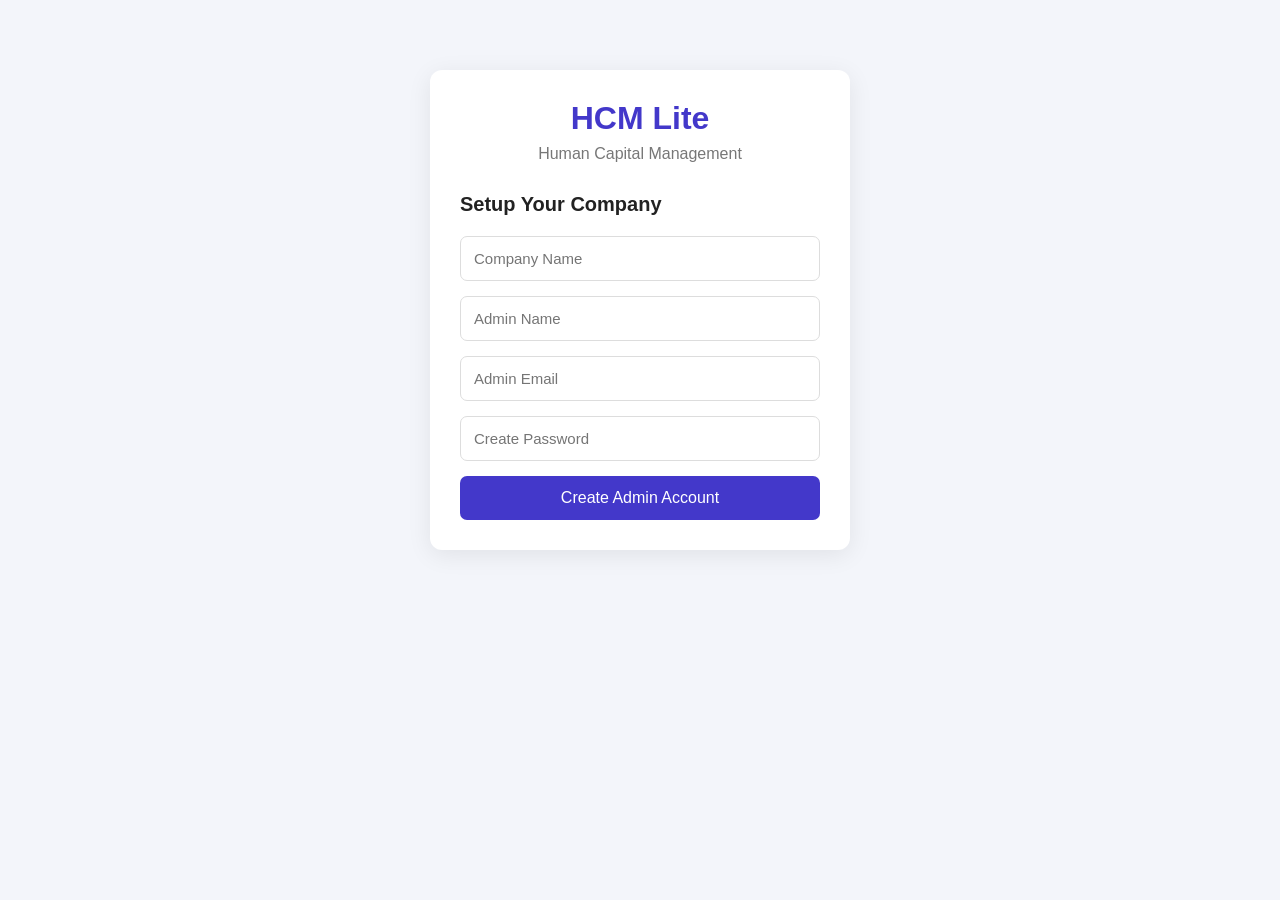
<file: index.html>
<!DOCTYPE html>
<html lang="en">
<head>
    <meta charset="UTF-8">
    <meta name="viewport" content="width=device-width, initial-scale=1.0">
    <title>HCM Lite - Login</title>

    <link rel="stylesheet" href="css/style.css">
</head>
<body>

    <div class="login-container">

        <h1>HCM Lite</h1>
        <p class="subtitle">Human Capital Management</p>

        <div id="setup-section">
            <h2>Setup Your Company</h2>

            <form id="setup-form">

                <input
                    type="text"
                    id="company"
                    placeholder="Company Name"
                    required
                >

                <input
                    type="text"
                    id="admin-name"
                    placeholder="Admin Name"
                    required
                >

                <input
                    type="email"
                    id="admin-email"
                    placeholder="Admin Email"
                    required
                >

                <input
                    type="password"
                    id="admin-password"
                    placeholder="Create Password"
                    required
                >

                <button type="submit">Create Admin Account</button>

            </form>
        </div>

        <div id="login-section" class="hidden">
            <h2>Login to Your Account</h2>

            <form id="login-form">

                <input
                    type="email"
                    id="login-email"
                    placeholder="Email Address"
                    required
                >

                <input
                    type="password"
                    id="login-password"
                    placeholder="Password"
                    required
                >

                <button type="submit">Login</button>

                <p id="login-error" class="error"></p>

            </form>
        </div>

    </div>

    <script src="js/storage.js"></script>
    <script src="js/auth.js"></script>

</body>
</html>
</file>
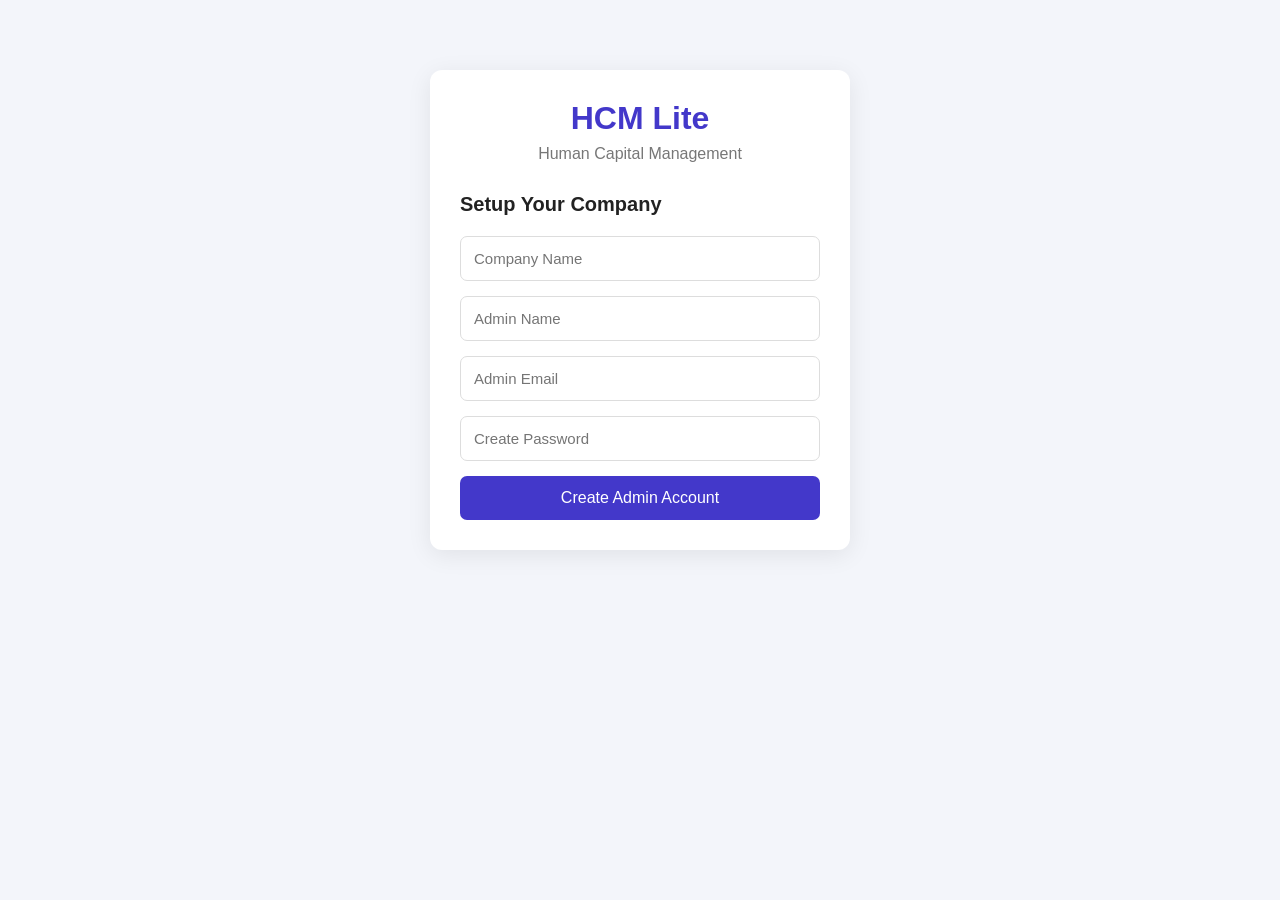
<file: admin.html>
<!DOCTYPE html>
<html lang="en">
<head>
    <meta charset="UTF-8">
    <meta name="viewport" content="width=device-width, initial-scale=1.0">
    <title>HCM Lite - Admin Dashboard</title>

    <link rel="stylesheet" href="css/style.css">
</head>
<body>

    <div class="dashboard-layout">

        <aside class="sidebar">
            <h2>HCM Lite</h2>

            <a href="admin.html" class="active">Dashboard</a>
            <a href="employees.html">Employees</a>
            <a href="leaves.html">Leave Requests</a>
            <a href="settings.html">Settings</a>
            <a href="payslip.html">Payslips</a>
            <a href="Ai Assistamt.html">Ai Assistant</a>
            
        </aside>

        <main class="main-content">

            <div class="topbar">
                <div>
                    <h1 id="welcome">Admin Dashboard</h1>
                    <p id="company-name"></p>
                </div>

                <button class="logout-button" id="logout-button">
                    Logout
                </button>
            </div>

            <h2>Today's Attendance</h2>

            <div class="stats-container">

                <div class="stat-card present">
                    <h3>Present</h3>
                    <p id="present-count">0</p>
                </div>

                <div class="stat-card absent">
                    <h3>Absent</h3>
                    <p id="absent-count">0</p>
                </div>

                <div class="stat-card leave">
                    <h3>On Leave</h3>
                    <p id="leave-count">0</p>
                </div>

                <div class="stat-card late">
                    <h3>Late</h3>
                    <p id="late-count">0</p>
                </div>

            </div>

            <div class="section-box">
                <h2>Today's Attendance Details</h2>

                <table>
                    <thead>
                        <tr>
                            <th>Employee</th>
                            <th>Check In</th>
                            <th>Check Out</th>
                            <th>Status</th>
                        </tr>
                    </thead>

                    <tbody id="attendance-table">
                    </tbody>
                </table>
            </div>

            <div class="section-box">
                <h2>Pending Leave Requests</h2>

                <table>
                    <thead>
                        <tr>
                            <th>Employee</th>
                            <th>Leave Type</th>
                            <th>From</th>
                            <th>To</th>
                            <th>Status</th>
                        </tr>
                    </thead>

                    <tbody id="leave-table">
                    </tbody>
                </table>
            </div>

        </main>
    </div>

    <script src="js/storage.js"></script>
    <script src="js/admin.js"></script>

</body>
</html>
</file>
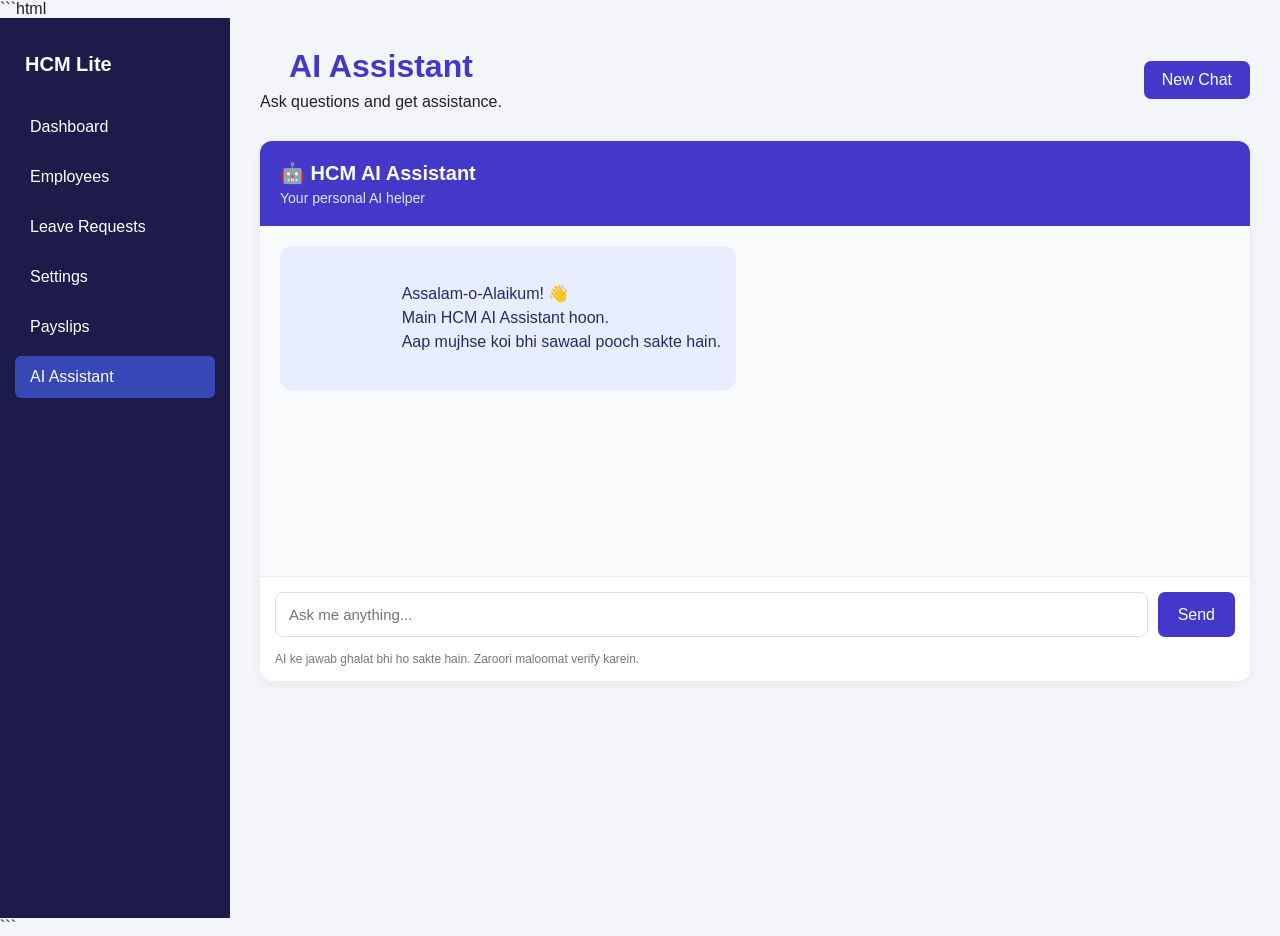
<file: Ai Assistamt.html>
```html
<!DOCTYPE html>
<html lang="en">
<head>
    <meta charset="UTF-8">
    <meta name="viewport" content="width=device-width, initial-scale=1.0">
    <title>HCM Lite - AI Assistant</title>

    <link rel="stylesheet" href="css/style.css">
</head>
<body>

    <div class="dashboard-layout">

        <aside class="sidebar">
            <h2>HCM Lite</h2>

            <a href="admin.html">Dashboard</a>
            <a href="employees.html">Employees</a>
            <a href="leaves.html">Leave Requests</a>
            <a href="settings.html">Settings</a>
            <a href="payslip.html">Payslips</a>
            <a href="Ai Assistamt.html" class="active">AI Assistant</a>
        </aside>

        <main class="main-content">

            <div class="topbar">
                <div>
                    <h1>AI Assistant</h1>
                    <p>Ask questions and get assistance.</p>
                </div>

                <button class="logout-button" id="newChat">
                    New Chat
                </button>
            </div>

            <section class="ai-chat-section">

                <div class="ai-chat-header">
                    <h2>🤖 HCM AI Assistant</h2>
                    <p>Your personal AI helper</p>
                </div>

                <div class="ai-chat-messages" id="chatMessages">
                    <div class="ai-message bot">
                        Assalam-o-Alaikum! 👋
                        Main HCM AI Assistant hoon.
                        Aap mujhse koi bhi sawaal pooch sakte hain.
                    </div>
                </div>

                <form class="ai-chat-form" id="chatForm">
                    <input
                        type="text"
                        id="userMessage"
                        placeholder="Ask me anything..."
                        autocomplete="off"
                        required
                    >

                    <button type="submit" id="sendButton">
                        Send
                    </button>
                </form>

                <p class="ai-chat-note">
                    AI ke jawab ghalat bhi ho sakte hain.
                    Zaroori maloomat verify karein.
                </p>

            </section>

        </main>

    </div>

    <script src="js/storage.js"></script>
    <script src="js/ai-chat.js"></script>

</body>
</html>
```
</file>
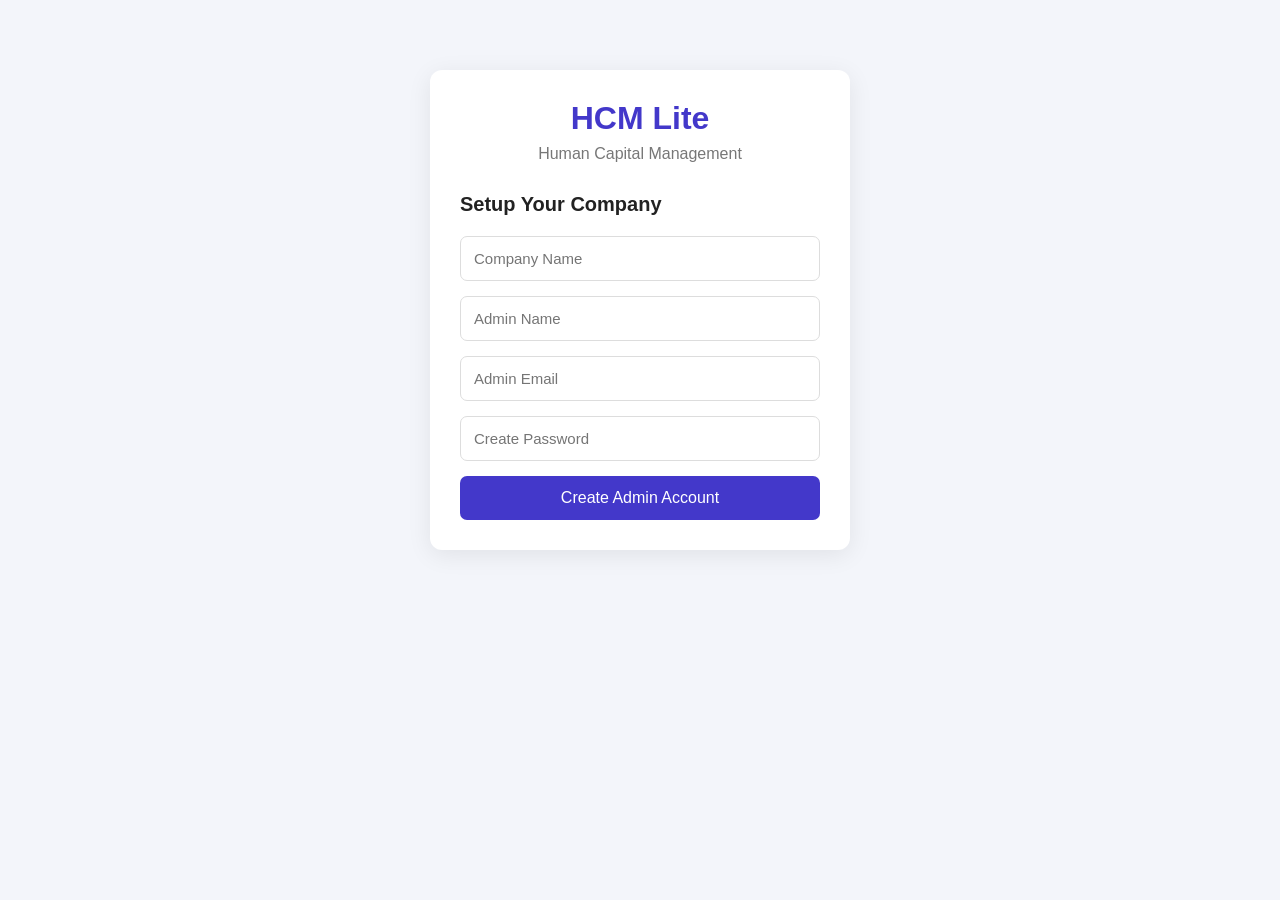
<file: apply-leave.html>
<!DOCTYPE html>
<html lang="en">

<head>
    <meta charset="UTF-8">
    <meta name="viewport" content="width=device-width, initial-scale=1.0">
    <title>Apply for Leave | HCM Lite</title>
    <link rel="stylesheet" href="css/style.css">
</head>

<body>

    <div class="dashboard-layout">

        <aside class="sidebar">
            <h2>HCM Lite</h2>
            <p class="sidebar-label">EMPLOYEE PANEL</p>

            <a href="employee.html">Dashboard</a>
            <a href="apply-leave.html" class="active">Apply for Leave</a>
            <a href="payslip.html">My Payslip</a>

            <button id="logoutBtn" class="logout-btn">Logout</button>
        </aside>

        <main class="main-content">

            <header class="dashboard-header">
                <div>
                    <h1>Apply for Leave</h1>
                    <p>Submit and track your leave requests.</p>
                </div>
            </header>

            <section class="content-card">

                <h2>New Leave Request</h2>

                <form id="leaveForm">

                    <div class="form-group">
                        <label for="startDate">Start Date</label>
                        <input type="date" id="startDate" required>
                    </div>

                    <div class="form-group">
                        <label for="endDate">End Date</label>
                        <input type="date" id="endDate" required>
                    </div>

                    <div class="form-group">
                        <label for="reason">Reason for Leave</label>
                        <textarea
                            id="reason"
                            rows="4"
                            placeholder="Enter your reason..."
                            required
                        ></textarea>
                    </div>

                    <p id="daysPreview">Working days: 0</p>

                    <button type="submit" class="primary-btn">
                        Submit Request
                    </button>

                    <p id="formMessage" class="message"></p>

                </form>

            </section>

            <section class="content-card">

                <h2>My Leave Requests</h2>

                <div class="table-wrapper">
                    <table>
                        <thead>
                            <tr>
                                <th>Start Date</th>
                                <th>End Date</th>
                                <th>Days</th>
                                <th>Reason</th>
                                <th>Status</th>
                            </tr>
                        </thead>

                        <tbody id="myLeavesTable"></tbody>
                    </table>
                </div>

            </section>

        </main>

    </div>

    <script src="js/storage.js"></script>
    <script src="js/apply-leave.js"></script>

</body>

</html>
</file>
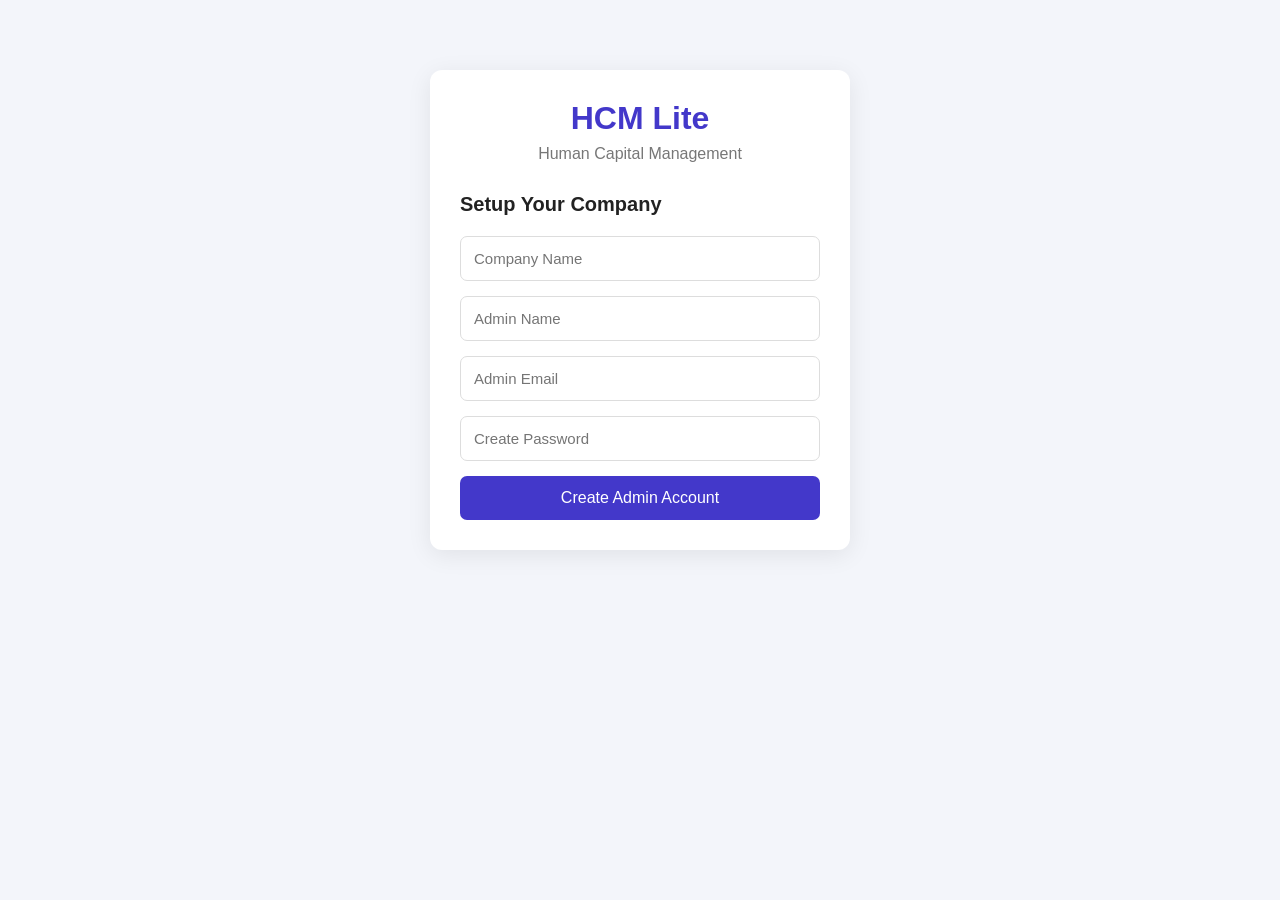
<file: employee.html>
<!DOCTYPE html>
<html lang="en">

<head>
    <meta charset="UTF-8">
    <meta name="viewport" content="width=device-width, initial-scale=1.0">
    <title>Employee Dashboard | HCM Lite</title>
    <link rel="stylesheet" href="css/style.css">
</head>

<body>

    <div class="dashboard-layout">

        <aside class="sidebar">
            <h2>HCM Lite</h2>
            <p class="sidebar-label">EMPLOYEE PANEL</p>

            <a href="employee.html" class="active">Dashboard</a>
            <a href="payslip.html">My Payslip</a>
            <a href="employee.html">Dashboard</a>
<a href="leaves.html">Apply for Leave</a>
<a href="apply-leave.html">Apply for Leave</a>
<a href="payslip.html">My Payslip</a>

            <button id="logoutBtn" class="logout-btn">Logout</button>
        </aside>

        <main class="main-content">

            <header class="dashboard-header">
                <div>
                    <h1>Employee Dashboard</h1>
                    <p id="welcomeText">Welcome!</p>
                </div>

                <div class="user-badge" id="employeeBadge">
                    Employee
                </div>
            </header>

            <section class="stats-grid">

                <div class="stat-card">
                    <p>Present Days</p>
                    <h2 id="presentCount">0</h2>
                </div>

                <div class="stat-card">
                    <p>Late Days</p>
                    <h2 id="lateCount">0</h2>
                </div>

                <div class="stat-card">
                    <p>Half Days</p>
                    <h2 id="halfDayCount">0</h2>
                </div>

                <div class="stat-card">
                    <p>Leave Requests</p>
                    <h2 id="leaveCount">0</h2>
                </div>

            </section>

            <section class="content-card">

                <h2>Today's Attendance</h2>
                <p id="todayDate"></p>

                <div class="attendance-info">
                    <div>
                        <p>Check In</p>
                        <h3 id="checkInTime">Not checked in</h3>
                    </div>

                    <div>
                        <p>Check Out</p>
                        <h3 id="checkOutTime">Not checked out</h3>
                    </div>

                    <div>
                        <p>Status</p>
                        <h3 id="todayStatus">Not Marked</h3>
                    </div>
                </div>

                <div class="attendance-buttons">
                    <button id="checkInBtn" class="primary-btn">
                        Check In
                    </button>

                    <button id="checkOutBtn" class="secondary-btn">
                        Check Out
                    </button>
                </div>

                <p id="attendanceMessage" class="message"></p>

            </section>

            <section class="content-card">

                <h2>My Attendance History</h2>

                <div class="table-wrapper">
                    <table>
                        <thead>
                            <tr>
                                <th>Date</th>
                                <th>Check In</th>
                                <th>Check Out</th>
                                <th>Hours</th>
                                <th>Status</th>
                            </tr>
                        </thead>

                        <tbody id="attendanceTable">
                        </tbody>
                    </table>
                </div>

            </section>

        </main>

    </div>

    <script src="js/storage.js"></script>
    <script src="js/attendance.js"></script>

</body>

</html>
</file>
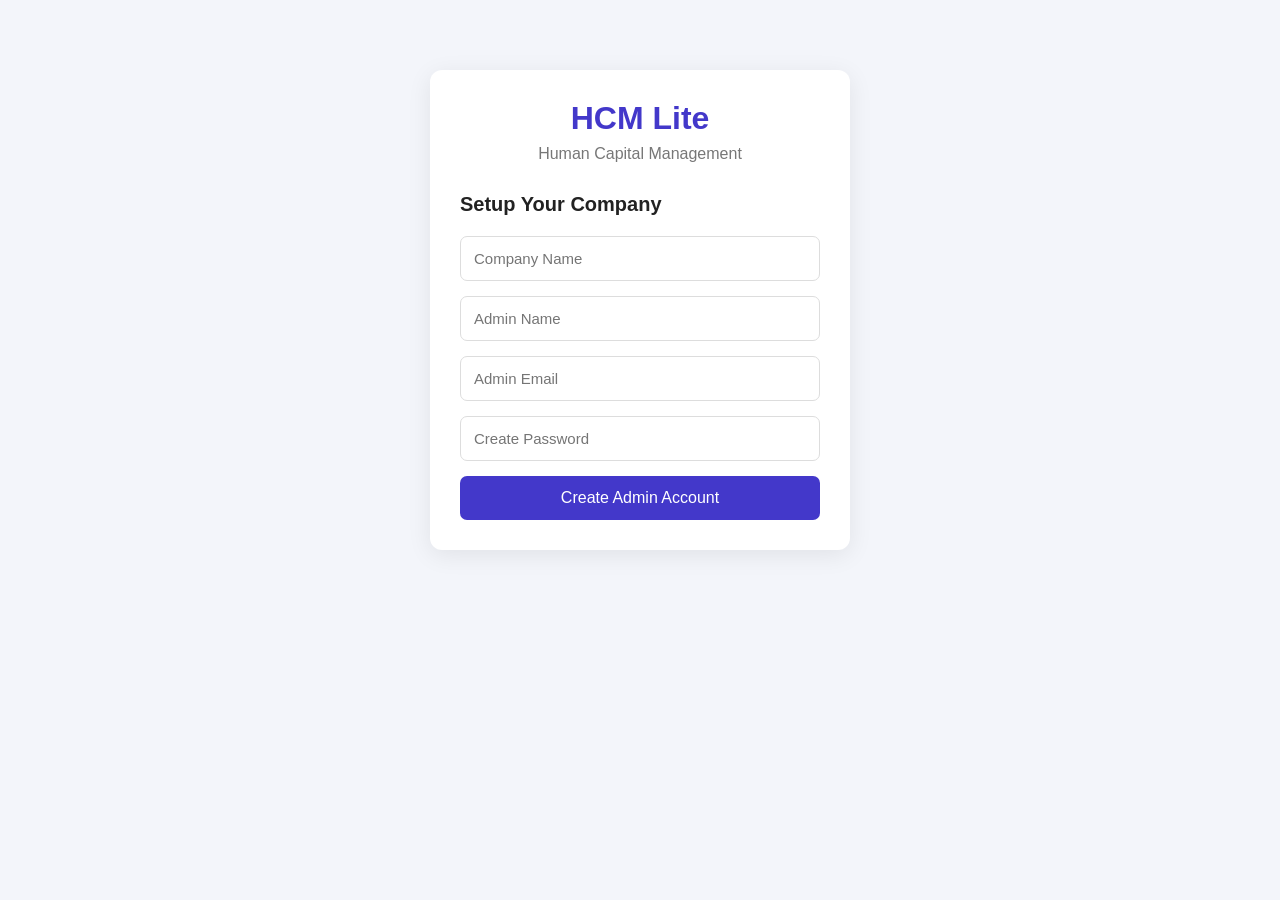
<file: employees.html>
<!DOCTYPE html>
<html lang="en">
<head>
    <meta charset="UTF-8">
    <meta name="viewport" content="width=device-width, initial-scale=1.0">
    <title>HCM Lite - Employees</title>

    <link rel="stylesheet" href="css/style.css">
</head>
<body>

    <div class="dashboard-layout">

        <aside class="sidebar">
            <h2>HCM Lite</h2>

            <a href="admin.html">Dashboard</a>
            <a href="employees.html" class="active">Employees</a>
            <a href="leaves.html">Leave Requests</a>
            <a href="settings.html">Settings</a>
            <a href="payslip.html">Payslips</a>
        </aside>

        <main class="main-content">

            <div class="topbar">
                <div>
                    <h1>Employee Management</h1>
                    <p>Add and manage your employees.</p>
                </div>

                <button class="logout-button" id="logout-button">
                    Logout
                </button>
            </div>

            <!-- Add Employee Form -->

            <div class="section-box">
                <h2>Add New Employee</h2>

                <form id="employee-form">

                    <input type="hidden" id="employee-id">

                    <input
                        type="text"
                        id="employee-name"
                        placeholder="Full Name"
                        required
                    >

                    <input
                        type="email"
                        id="employee-email"
                        placeholder="Email Address"
                        required
                    >

                    <input
                        type="password"
                        id="employee-password"
                        placeholder="Login Password"
                    >

                    <input
                        type="text"
                        id="employee-department"
                        placeholder="Department"
                        required
                    >

                    <input
                        type="number"
                        id="employee-salary"
                        placeholder="Monthly Salary"
                        min="1"
                        step="0.01"
                        required
                    >

                    <button type="submit" id="save-button">
                        Add Employee
                    </button>

                    <p id="form-message"></p>

                </form>
            </div>

            <!-- Search Employees -->

            <div class="section-box">
                <h2>Employee List</h2>

                <input
                    type="text"
                    id="search-employee"
                    placeholder="Search by name or email..."
                >

                <p>Total Employees: <strong id="total-employees">0</strong></p>

                <table>
                    <thead>
                        <tr>
                            <th>Name</th>
                            <th>Email</th>
                            <th>Department</th>
                            <th>Salary</th>
                            <th>Actions</th>
                        </tr>
                    </thead>

                    <tbody id="employee-table"></tbody>
                </table>
            </div>

        </main>
    </div>

    <script src="js/storage.js"></script>
    <script src="js/employees.js"></script>

</body>
</html>
</file>
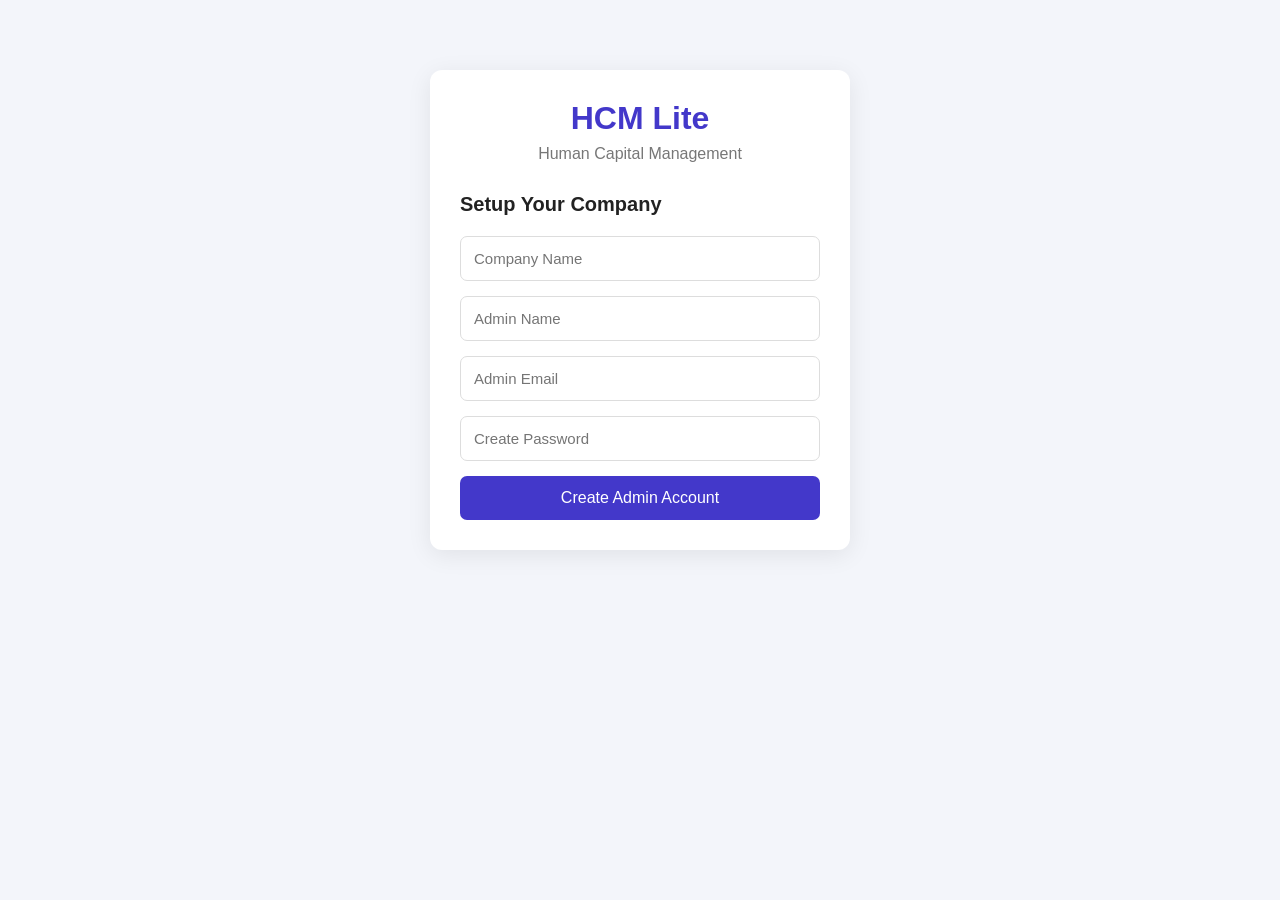
<file: leaves.html>
<!DOCTYPE html>
<html lang="en">

<head>
    <meta charset="UTF-8">
    <meta name="viewport" content="width=device-width, initial-scale=1.0">
    <title>Leave Management | HCM Lite</title>
    <link rel="stylesheet" href="css/style.css">
</head>

<body>

    <div class="dashboard-layout">

        <aside class="sidebar">
            <h2>HCM Lite</h2>
            <p class="sidebar-label">ADMIN PANEL</p>

            <a href="admin.html">Dashboard</a>
            <a href="employees.html">Employees</a>
            <a href="leaves.html" class="active">Leave Management</a>

            <button id="logoutBtn" class="logout-btn">Logout</button>
        </aside>

        <main class="main-content">

            <header class="dashboard-header">
                <div>
                    <h1>Leave Management</h1>
                    <p>Manage employee leave requests</p>
                </div>
            </header>

            <section class="stats-grid">

                <div class="stat-card">
                    <p>Pending Requests</p>
                    <h2 id="pendingCount">0</h2>
                </div>

                <div class="stat-card">
                    <p>Approved Requests</p>
                    <h2 id="approvedCount">0</h2>
                </div>

                <div class="stat-card">
                    <p>Rejected Requests</p>
                    <h2 id="rejectedCount">0</h2>
                </div>

            </section>

            <section class="content-card">

                <h2>All Leave Requests</h2>

                <div class="form-group">
                    <label for="statusFilter">Filter by Status</label>

                    <select id="statusFilter">
                        <option value="All">All Requests</option>
                        <option value="Pending">Pending</option>
                        <option value="Approved">Approved</option>
                        <option value="Rejected">Rejected</option>
                    </select>
                </div>

                <div class="table-wrapper">
                    <table>
                        <thead>
                            <tr>
                                <th>Employee</th>
                                <th>From</th>
                                <th>To</th>
                                <th>Days</th>
                                <th>Reason</th>
                                <th>Status</th>
                                <th>Action</th>
                            </tr>
                        </thead>

                        <tbody id="leavesTable"></tbody>
                    </table>
                </div>

                <p id="leaveMessage" class="message"></p>

            </section>

        </main>

    </div>

    <script src="js/storage.js"></script>
    <script src="js/leave.js"></script>

</body>

</html>
</file>
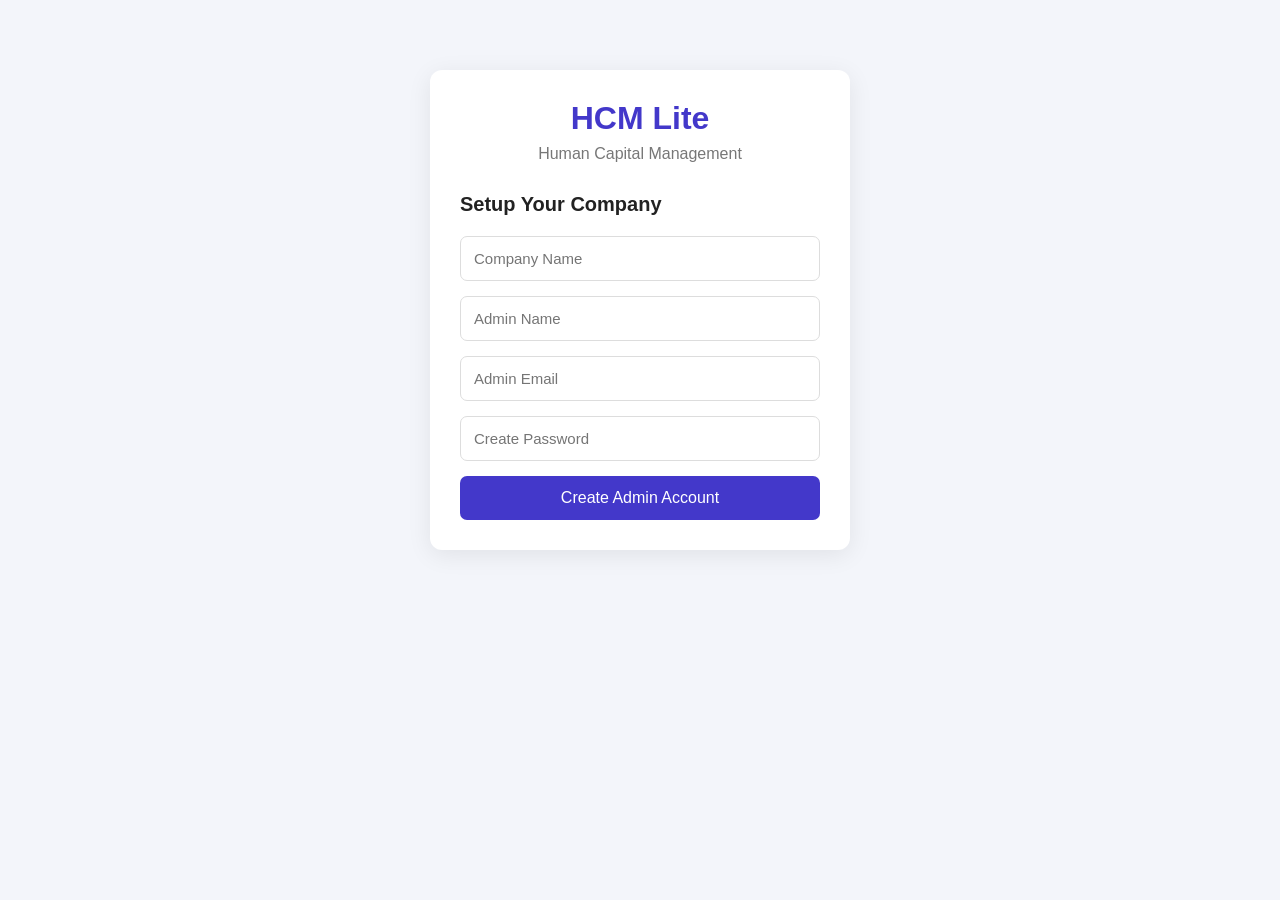
<file: payslip.html>
<!DOCTYPE html>
<html lang="en">

<head>
    <meta charset="UTF-8">
    <meta name="viewport" content="width=device-width, initial-scale=1.0">
    <title>My Payslip | HCM Lite</title>
    <link rel="stylesheet" href="css/style.css">
</head>

<body>

    <div class="dashboard-layout">

        <aside class="sidebar">
            <h2>HCM Lite</h2>
            <p class="sidebar-label">EMPLOYEE PANEL</p>

            <a href="employee.html">Dashboard</a>
            <a href="apply-leave.html">Apply for Leave</a>
            <a href="payslip.html" class="active">My Payslip</a>

            <button id="logoutBtn" class="logout-btn">Logout</button>
        </aside>

        <main class="main-content">

            <header class="dashboard-header">
                <div>
                    <h1>My Payslip</h1>
                    <p>View your salary and deductions.</p>
                </div>
            </header>

            <section class="content-card">

                <h2>Select Salary Month</h2>

                <div class="form-group">
                    <label for="salaryMonth">Month</label>
                    <input type="month" id="salaryMonth">
                </div>

                <button id="generateBtn" class="primary-btn">
                    Generate Payslip
                </button>

                <p id="payslipMessage" class="message"></p>

            </section>

            <section class="content-card" id="payslipSection" hidden>

                <div class="payslip-header">
                    <div>
                        <h2 id="companyName">HCM Lite</h2>
                        <p>Employee Salary Statement</p>
                    </div>

                    <div>
                        <h3 id="payslipMonth"></h3>
                        <p id="payslipDate"></p>
                    </div>
                </div>

                <hr>

                <h3>Employee Information</h3>

                <div class="payslip-details">
                    <p><strong>Name:</strong> <span id="employeeName"></span></p>
                    <p><strong>Email:</strong> <span id="employeeEmail"></span></p>
                    <p><strong>Department:</strong> <span id="employeeDepartment"></span></p>
                </div>

                <h3>Salary Details</h3>

                <div class="table-wrapper">
                    <table>
                        <tbody>
                            <tr>
                                <td>Monthly Salary</td>
                                <td id="monthlySalary">Rs. 0</td>
                            </tr>

                            <tr>
                                <td>Working Days</td>
                                <td id="workingDays">0</td>
                            </tr>

                            <tr>
                                <td>Present Days</td>
                                <td id="presentDays">0</td>
                            </tr>

                            <tr>
                                <td>Absent Days</td>
                                <td id="absentDays">0</td>
                            </tr>

                            <tr>
                                <td>Half Days</td>
                                <td id="halfDays">0</td>
                            </tr>

                            <tr>
                                <td>Approved Leave Days</td>
                                <td id="approvedLeaveDays">0</td>
                            </tr>

                            <tr>
                                <td>Per Day Salary</td>
                                <td id="perDaySalary">Rs. 0</td>
                            </tr>

                            <tr>
                                <td>Absent Deduction</td>
                                <td id="absentDeduction">Rs. 0</td>
                            </tr>

                            <tr>
                                <td>Half Day Deduction</td>
                                <td id="halfDayDeduction">Rs. 0</td>
                            </tr>

                            <tr class="total-row">
                                <td><strong>Total Deduction</strong></td>
                                <td id="totalDeduction"><strong>Rs. 0</strong></td>
                            </tr>

                            <tr class="net-salary-row">
                                <td><strong>Net Salary</strong></td>
                                <td id="netSalary"><strong>Rs. 0</strong></td>
                            </tr>
                        </tbody>
                    </table>
                </div>

                <button id="printBtn" class="primary-btn print-btn">
                    Print Payslip
                </button>

            </section>

        </main>

    </div>

    <script src="js/storage.js"></script>
    <script src="js/payslip.js"></script>

</body>

</html>
</file>
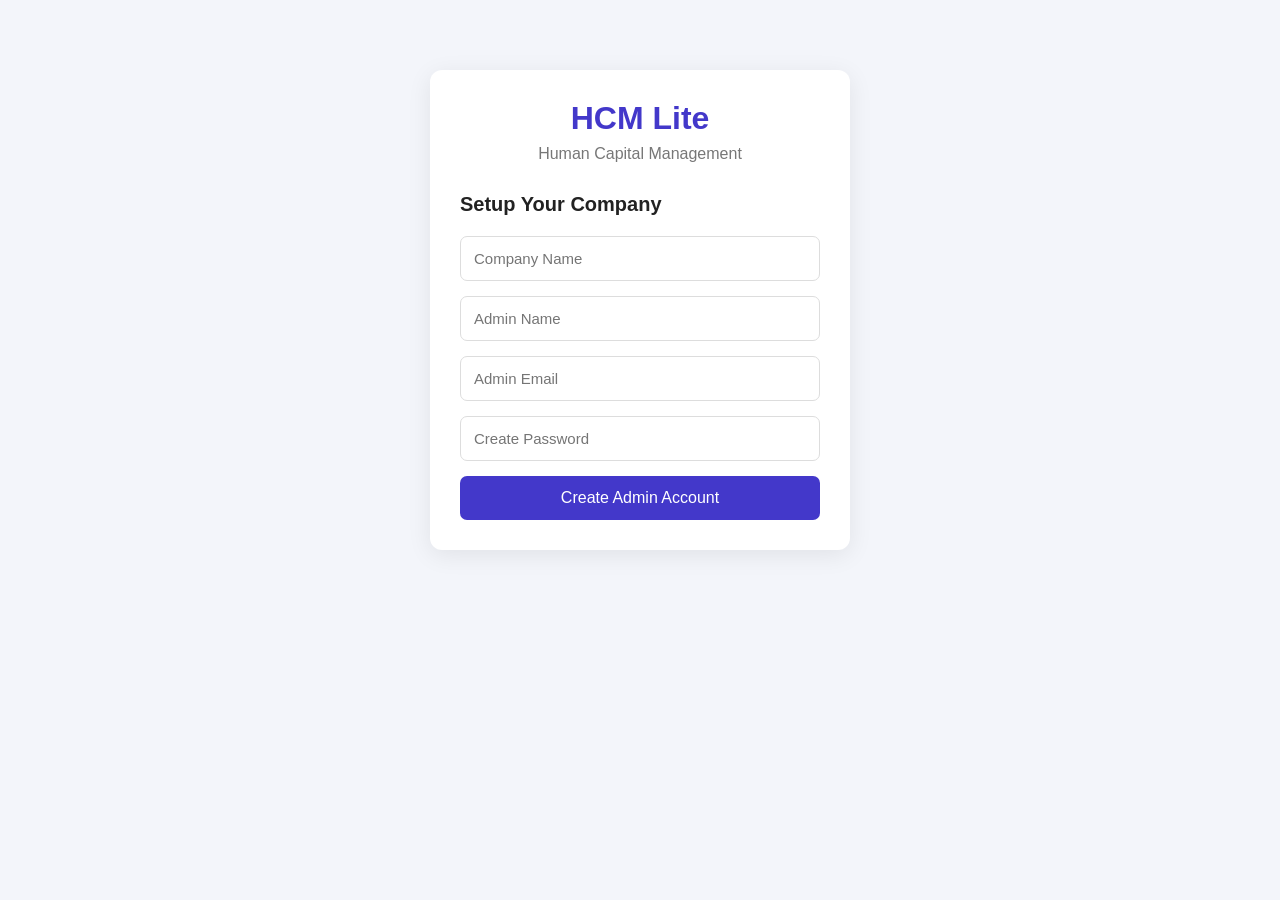
<file: settings.html>
<!DOCTYPE html>
<html lang="en">

<head>
    <meta charset="UTF-8">
    <meta name="viewport" content="width=device-width, initial-scale=1.0">
    <title>Company Settings | HCM Lite</title>
    <link rel="stylesheet" href="css/style.css">
</head>

<body>

    <div class="dashboard-layout">

        <aside class="sidebar">
            <h2>HCM Lite</h2>
            <p class="sidebar-label">ADMIN PANEL</p>

            <a href="admin.html">Dashboard</a>
            <a href="employees.html">Employees</a>
            <a href="leaves.html">Leave Management</a>
            <a href="settings.html" class="active">Settings</a>

            <button id="logoutBtn" class="logout-btn">Logout</button>
        </aside>

        <main class="main-content">

            <header class="dashboard-header">
                <div>
                    <h1>Company Settings</h1>
                    <p>Manage your company's attendance and leave rules.</p>
                </div>
            </header>

            <section class="content-card">

                <h2>General Settings</h2>

                <form id="settingsForm">

                    <div class="form-group">
                        <label for="companyName">Company Name</label>
                        <input
                            type="text"
                            id="companyName"
                            required
                        >
                    </div>

                    <div class="form-group">
                        <label for="officeStart">Office Start Time</label>
                        <input
                            type="time"
                            id="officeStart"
                            required
                        >
                    </div>

                    <div class="form-group">
                        <label for="graceMinutes">Grace Minutes</label>
                        <input
                            type="number"
                            id="graceMinutes"
                            min="0"
                            max="180"
                            required
                        >
                        <small>
                            Example: Office starts at 09:00 and grace is
                            15 minutes, so check-in after 09:15 is late.
                        </small>
                    </div>

                    <div class="form-group">
                        <label for="leaveQuota">Annual Leave Quota</label>
                        <input
                            type="number"
                            id="leaveQuota"
                            min="0"
                            max="365"
                            required
                        >
                    </div>

                    <div class="form-group">
                        <label>Working Days</label>

                        <div class="working-days">
                            <label>
                                <input type="checkbox" name="workingDays" value="1">
                                Monday
                            </label>

                            <label>
                                <input type="checkbox" name="workingDays" value="2">
                                Tuesday
                            </label>

                            <label>
                                <input type="checkbox" name="workingDays" value="3">
                                Wednesday
                            </label>

                            <label>
                                <input type="checkbox" name="workingDays" value="4">
                                Thursday
                            </label>

                            <label>
                                <input type="checkbox" name="workingDays" value="5">
                                Friday
                            </label>

                            <label>
                                <input type="checkbox" name="workingDays" value="6">
                                Saturday
                            </label>

                            <label>
                                <input type="checkbox" name="workingDays" value="0">
                                Sunday
                            </label>
                        </div>
                    </div>

                    <button type="submit" class="primary-btn">
                        Save Settings
                    </button>

                    <p id="settingsMessage" class="message"></p>

                </form>

            </section>

        </main>

    </div>

    <script src="js/storage.js"></script>
    <script src="js/settings.js"></script>

</body>

</html>
</file>
<file: css/style.css>
* {
    margin: 0;
    padding: 0;
    box-sizing: border-box;
}

body {
    font-family: Arial, sans-serif;
    background-color: #f3f5fa;
    color: #222;
}

.login-container {
    width: 90%;
    max-width: 420px;
    margin: 70px auto;
    padding: 30px;
    background-color: white;
    border-radius: 12px;
    box-shadow: 0 5px 25px rgba(0, 0, 0, 0.08);
}

h1 {
    text-align: center;
    color: #4338ca;
    margin-bottom: 8px;
}

.subtitle {
    text-align: center;
    color: #777;
    margin-bottom: 30px;
}

h2 {
    font-size: 20px;
    margin-bottom: 20px;
}

input {
    width: 100%;
    padding: 13px;
    margin-bottom: 15px;
    border: 1px solid #ddd;
    border-radius: 7px;
    font-size: 15px;
}

button {
    width: 100%;
    padding: 13px;
    background-color: #4338ca;
    color: white;
    border: none;
    border-radius: 7px;
    font-size: 16px;
    cursor: pointer;
}

button:hover {
    background-color: #312e81;
}

.hidden {
    display: none;
}

.error {
    color: #dc2626;
    margin-top: 12px;
}

/* Dashboard */

.dashboard-layout {
    display: flex;
    min-height: 100vh;
}

.sidebar {
    width: 230px;
    background-color: #1e1b4b;
    color: white;
    padding: 25px 15px;
}

.sidebar h2 {
    padding: 10px;
}

.sidebar a {
    display: block;
    padding: 13px 10px;
    margin-top: 8px;
    color: white;
    text-decoration: none;
    border-radius: 6px;
}

.sidebar a:hover,
.sidebar a.active {
    background-color: #4338ca;
}

.main-content {
    flex: 1;
    padding: 30px;
    min-width: 0;
}

.topbar {
    display: flex;
    justify-content: space-between;
    align-items: center;
    gap: 15px;
    margin-bottom: 30px;
}

.logout-button {
    width: auto;
    padding: 10px 18px;
}

.stats-container {
    display: grid;
    grid-template-columns: repeat(4, minmax(0, 1fr));
    gap: 20px;
    margin: 25px 0;
}

.stat-card {
    padding: 24px;
    background-color: white;
    border-radius: 12px;
    border-left: 5px solid #4338ca;
    box-shadow: 0 3px 12px rgba(0, 0, 0, 0.05);
}

.stat-card h3 {
    color: #666;
    font-size: 15px;
    margin-bottom: 15px;
}

.stat-card p {
    font-size: 32px;
    font-weight: bold;
}

.present {
    border-color: #16a34a;
}

.absent {
    border-color: #dc2626;
}

.leave {
    border-color: #d97706;
}

.late {
    border-color: #7c3aed;
}

.section-box {
    background-color: white;
    padding: 22px;
    border-radius: 12px;
    margin-top: 25px;
    overflow-x: auto;
}

table {
    width: 100%;
    border-collapse: collapse;
    margin-top: 15px;
    min-width: 550px;
}

th,
td {
    padding: 13px;
    text-align: left;
    border-bottom: 1px solid #eee;
}

th {
    background-color: #f8fafc;
}

.status {
    padding: 5px 10px;
    border-radius: 20px;
    font-size: 13px;
}

.status-present {
    background-color: #dcfce7;
    color: #166534;
}

.status-absent {
    background-color: #fee2e2;
    color: #991b1b;
}

.status-leave {
    background-color: #fef3c7;
    color: #92400e;
}

.status-late {
    background-color: #ede9fe;
    color: #5b21b6;
}

@media (max-width: 1000px) {
    .stats-container {
        grid-template-columns: repeat(2, minmax(0, 1fr));
    }
}

@media (max-width: 650px) {
    .dashboard-layout {
        display: block;
    }

    .sidebar {
        width: 100%;
    }

    .main-content {
        padding: 18px;
    }

    .topbar {
        align-items: flex-start;
        flex-direction: column;
    }

    .stats-container {
        grid-template-columns: 1fr;
    }
}
/* Employee Dashboard */

.sidebar-label {
    color: #aeb8c8;
    font-size: 12px;
    margin: 25px 0 12px;
    letter-spacing: 1px;
}

.sidebar a {
    display: block;
    color: white;
    text-decoration: none;
    padding: 12px 15px;
    border-radius: 6px;
    margin-bottom: 8px;
}

.sidebar a:hover,
.sidebar a.active {
    background: #3548b5;
}

.logout-btn {
    width: 100%;
    margin-top: 20px;
    padding: 12px;
    background: #dc3545;
    color: white;
    border: none;
    border-radius: 6px;
    cursor: pointer;
}

.user-badge {
    background: #e8edff;
    color: #3548b5;
    padding: 10px 15px;
    border-radius: 20px;
    font-weight: bold;
}

.attendance-info {
    display: grid;
    grid-template-columns: repeat(3, minmax(0, 1fr));
    gap: 20px;
    margin: 25px 0;
}

.attendance-info > div {
    background: #f5f7fb;
    padding: 18px;
    border-radius: 8px;
}

.attendance-info p {
    color: #667085;
    margin-bottom: 10px;
}

.attendance-info h3 {
    font-size: 18px;
    overflow-wrap: anywhere;
}

.attendance-buttons {
    display: flex;
    gap: 12px;
    margin-top: 20px;
}

.primary-btn,
.secondary-btn {
    padding: 12px 22px;
    border: none;
    border-radius: 6px;
    cursor: pointer;
    font-size: 15px;
}

.primary-btn {
    background: #3548b5;
    color: white;
}

.secondary-btn {
    background: #16835c;
    color: white;
}

.primary-btn:disabled,
.secondary-btn:disabled {
    background: #b9bec9;
    cursor: not-allowed;
}

.message {
    margin-top: 15px;
    font-size: 14px;
}

.message.success {
    color: #16835c;
}

.message.error {
    color: #dc3545;
}

.table-wrapper {
    width: 100%;
    overflow-x: auto;
}

@media (max-width: 700px) {
    .attendance-info {
        grid-template-columns: 1fr;
    }

    .attendance-buttons {
        flex-direction: column;
    }

    .dashboard-header {
        gap: 15px;
        flex-wrap: wrap;
    }
}
/* Leave Application Form */

.form-group {
    display: flex;
    flex-direction: column;
    gap: 8px;
    margin-bottom: 20px;
}

.form-group label {
    font-weight: 600;
}

.form-group input,
.form-group select,
.form-group textarea {
    width: 100%;
    padding: 12px;
    border: 1px solid #d0d5dd;
    border-radius: 6px;
    font-family: inherit;
    font-size: 15px;
    box-sizing: border-box;
}

.form-group textarea {
    resize: vertical;
}

#daysPreview {
    margin-bottom: 20px;
    font-weight: 600;
    color: #3548b5;
}

#leaveForm .primary-btn {
    border: none;
    padding: 12px 22px;
    border-radius: 6px;
    cursor: pointer;
}

#leaveForm .primary-btn:hover {
    opacity: 0.9;
}
/* Payslip */

.payslip-header {
    display: flex;
    justify-content: space-between;
    align-items: flex-start;
    gap: 20px;
    margin-bottom: 25px;
}

.payslip-header h2 {
    margin-bottom: 8px;
}

.payslip-details {
    margin: 20px 0;
    line-height: 2;
    overflow-wrap: anywhere;
}

.total-row {
    background: #f5f7fb;
}

.net-salary-row {
    background: #e8edff;
    font-size: 18px;
    color: #263a9b;
}

#printBtn {
    margin-top: 25px;
    padding: 12px 22px;
    border: none;
    border-radius: 6px;
    cursor: pointer;
}

[hidden] {
    display: none !important;
}

@media print {
    .sidebar,
    .dashboard-header,
    #payslipSection .print-btn,
    body > .dashboard-layout > .main-content > .content-card:first-of-type {
        display: none !important;
    }

    .dashboard-layout {
        display: block;
    }

    .main-content {
        padding: 0;
    }

    #payslipSection {
        display: block !important;
        box-shadow: none;
        border: none;
    }

    body {
        background: white;
    }
}

@media (max-width: 600px) {
    .payslip-header {
        flex-direction: column;
    }
}
/* Company Settings */

.working-days {
    display: grid;
    grid-template-columns: repeat(2, minmax(0, 1fr));
    gap: 12px;
    margin: 10px 0 20px;
}

.working-days label {
    display: flex;
    align-items: center;
    gap: 8px;
    padding: 12px;
    background: #f5f7fb;
    border: 1px solid #e0e4ec;
    border-radius: 6px;
    cursor: pointer;
}

.working-days input {
    width: 16px;
    height: 16px;
    cursor: pointer;
}

#settingsForm small {
    color: #667085;
    line-height: 1.6;
}

#settingsForm .primary-btn {
    padding: 12px 22px;
    border: none;
    border-radius: 6px;
    cursor: pointer;
}

@media (max-width: 500px) {
    .working-days {
        grid-template-columns: 1fr;
    }}

/* =========================
   HCM Lite AI Chatbox
========================= */

.ai-chat-section {
    margin-top: 25px;
    background: white;
    border-radius: 12px;
    box-shadow: 0 3px 12px rgba(0, 0, 0, 0.05);
    overflow: hidden;
}

.ai-chat-header {
    padding: 20px;
    background: #4338ca;
    color: white;
}

.ai-chat-header h2 {
    margin-bottom: 5px;
}

.ai-chat-header p {
    font-size: 14px;
    color: #e0e7ff;
}

.ai-chat-messages {
    height: 350px;
    padding: 20px;
    overflow-y: auto;
    background: #f8fafc;
}

.ai-message {
    width: fit-content;
    max-width: 85%;
    padding: 12px 15px;
    margin-bottom: 15px;
    border-radius: 12px;
    line-height: 1.5;
    overflow-wrap: anywhere;
    white-space: pre-wrap;
}

.ai-message.bot {
    background: #e8edff;
    color: #252d60;
}

.ai-message.user {
    margin-left: auto;
    background: #4338ca;
    color: white;
}

.ai-chat-form {
    display: flex;
    gap: 10px;
    padding: 15px;
    border-top: 1px solid #eee;
}

.ai-chat-form input {
    flex: 1;
    min-width: 0;
    margin: 0;
    padding: 13px;
    border: 1px solid #ddd;
    border-radius: 8px;
}

.ai-chat-form button {
    width: auto;
    padding: 12px 20px;
}

.ai-chat-note {
    padding: 0 15px 15px;
    color: #777;
    font-size: 12px;
}

@media (max-width: 600px) {
    .ai-chat-messages {
        height: 300px;
    }

    .ai-chat-form {
        gap: 6px;
        padding: 10px;
    }

    .ai-chat-form button {
        padding: 12px;
    }
}
</file>
